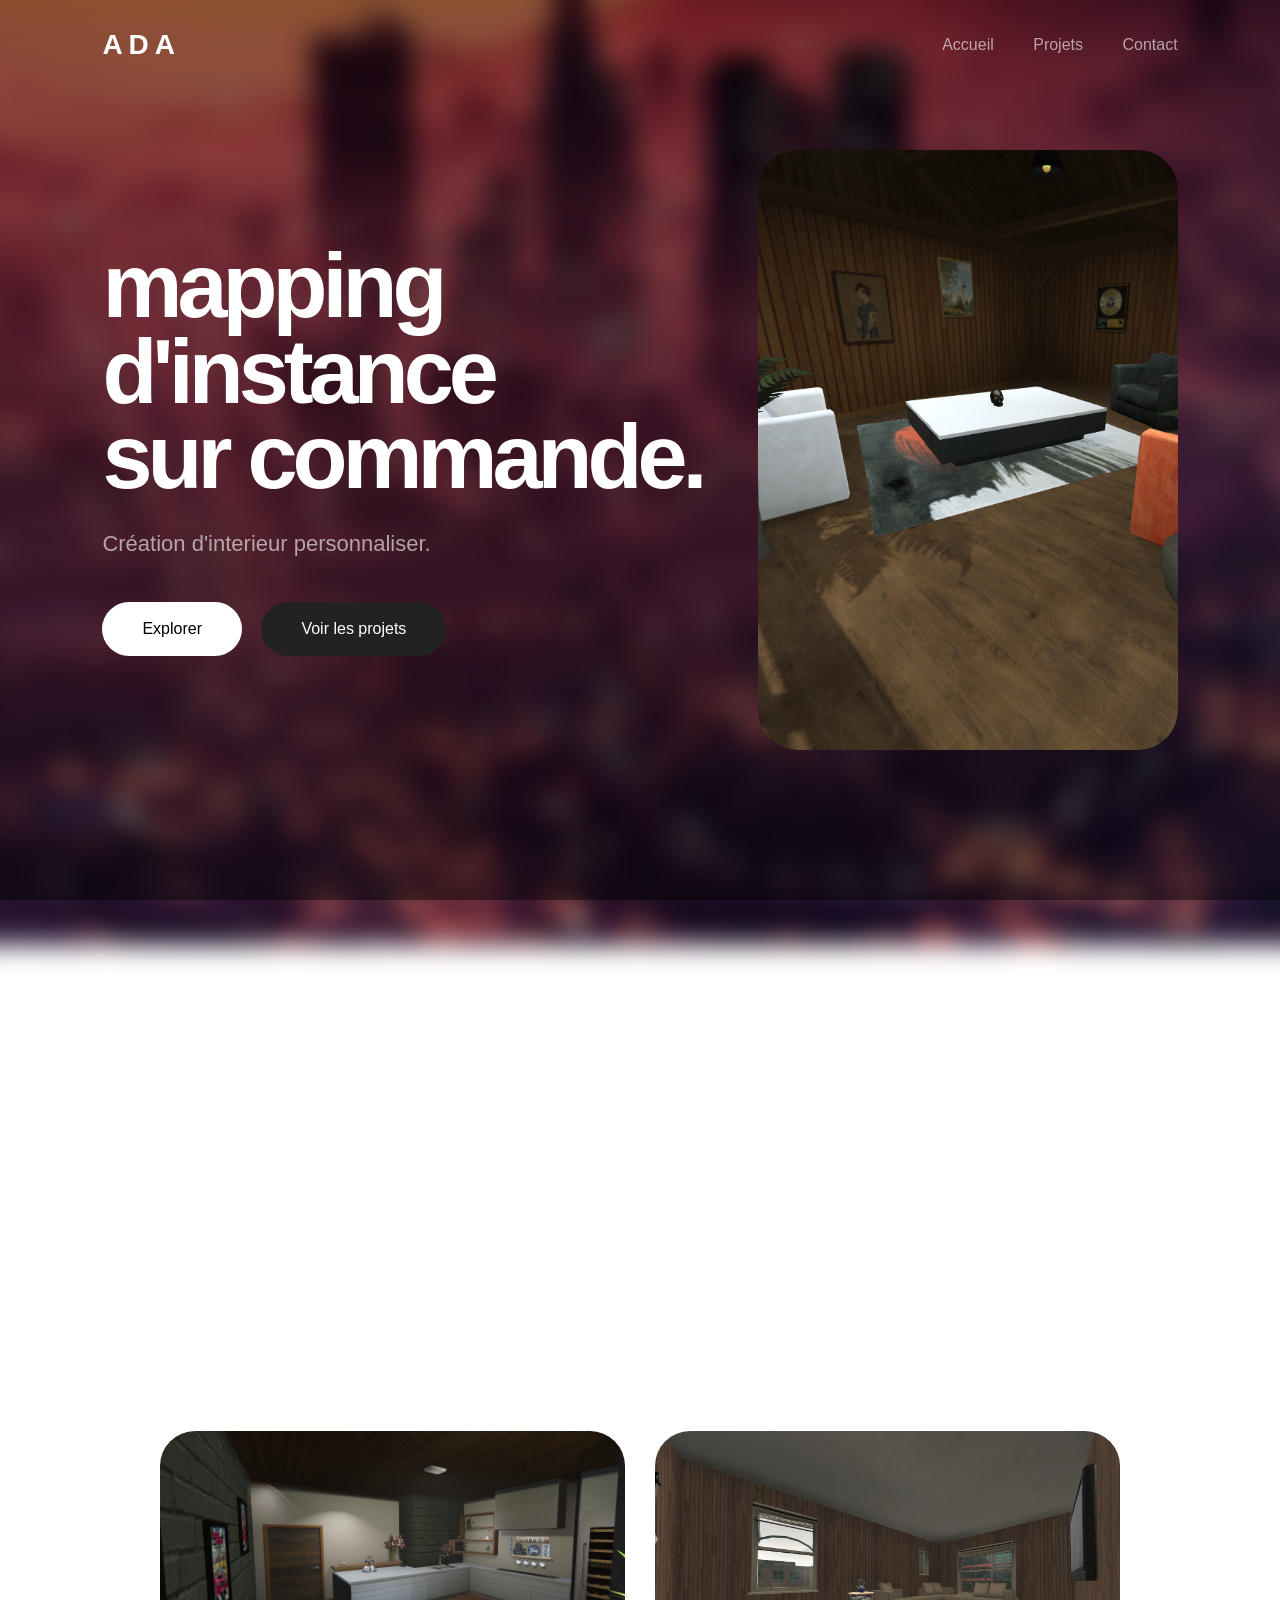
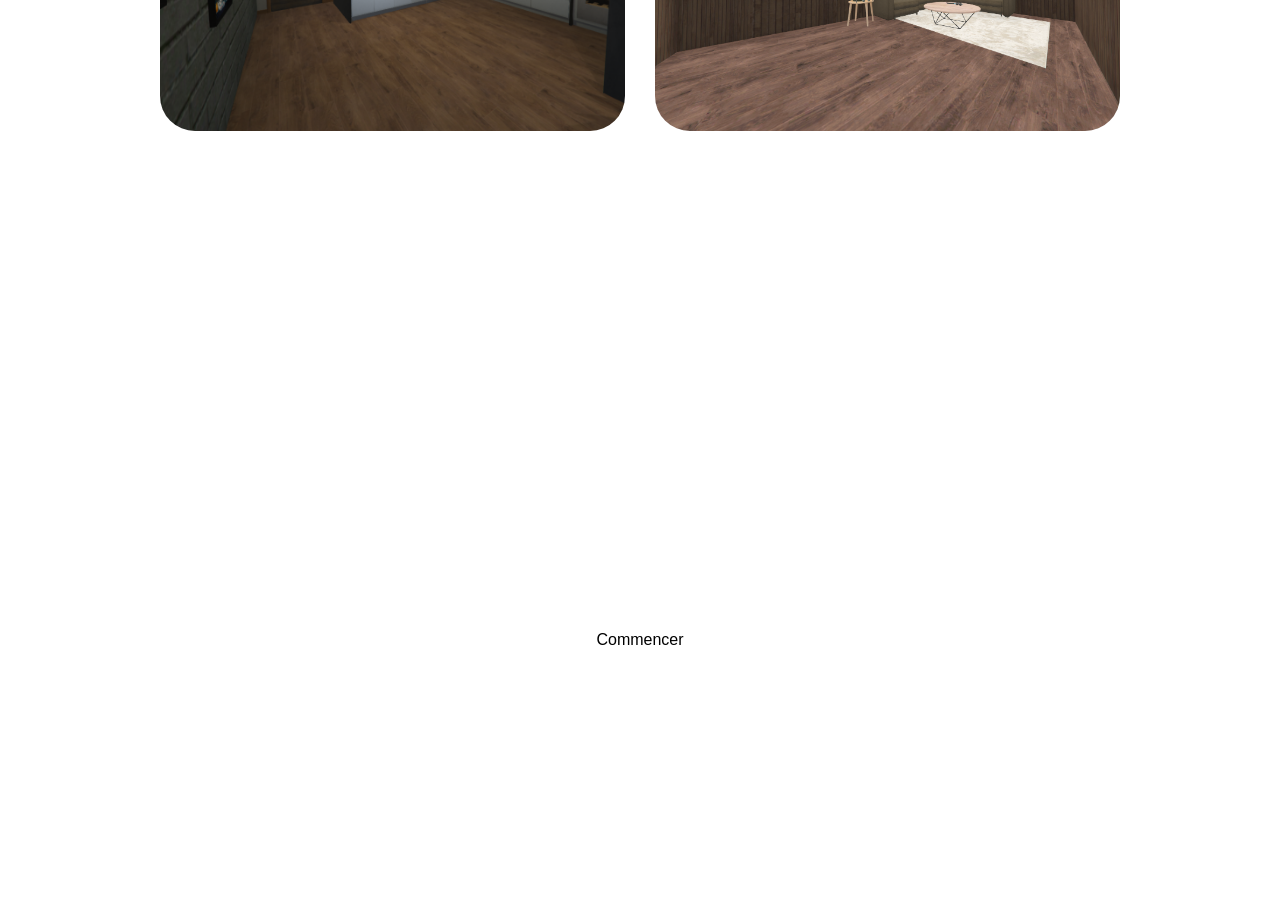
<file: index.html>
<!DOCTYPE html>
<html lang="fr">
<head>
<meta charset="UTF-8">
<meta name="viewport" content="width=device-width, initial-scale=1.0">

<title>Adéco</title>

<link rel="stylesheet" href="style.css">

</head>

<body>


<header>

<div class="logo">ADA</div>

<nav>
<a href="index.html">Accueil</a>
<a href="projets.html">Projets</a>
<a href="contact.html">Contact</a>
</nav>

</header>



<section class="hero">

<div class="hero-content">

<h1>
mapping<br>
d'instance<br>
sur commande.
</h1>

<p>
Création d'interieur 
personnaliser.
</p>


<div class="buttons">

<a href="#showcase" class="button">
Explorer
</a>

<a href="projets.html" class="second">
 Voir les projets
</a>

</div>

</div>


<div class="floating-card">

<img src="chalet1-1.png" alt="Image 1">


</div>


</section>



<section id="showcase" class="showcase"></section>


<h1>
Designes <br>
specifique.
</h1>


<div class="gallery">

<img src="chalet1-8.png">
<img src="aparte2-2.png">

</div>


</section>



<section class="final">

<h2>
Envoie moi un message pour un devis gratuit .
</h2>

<a href="contact.html" class="button">
Commencer
</a>

</section>



<script src="script.js"></script>

</body>
</html>
</file>
<file: style.css>
*{
margin:0;
padding:0;
box-sizing:border-box;
font-family:-apple-system,BlinkMacSystemFont,"Segoe UI",sans-serif;
}


body{

background:url("");

background-size:cover;
background-position:center;
background-attachment:fixed;

color:white;
overflow-x:hidden;

}

body::before{

content:"";

position:fixed;

top:0;
left:0;

width:100%;
height:100%;

background:url("fond d'ecran ada 9 16.jpg");

background-size:cover;
background-position:center;

filter:blur(12px);

transform:scale(1.1);

z-index:-2;

}

body::after{

content:"";

position:fixed;

top:0;
left:0;

width:100%;
height:100%;

background:rgba(0,0,0,.45);

z-index:-1;

}

header{

height:90px;
display:flex;
align-items:center;
justify-content:space-between;
padding:0 8%;
position:absolute;
width:100%;
z-index:10;

}



.logo{

font-size:28px;
font-weight:700;
letter-spacing:6px;

}



nav a{

color:white;
text-decoration:none;
margin-left:35px;
opacity:.6;
transition:.3s;

}


nav a:hover{

opacity:1;

}



/* HERO */


.hero{

height:100vh;

display:flex;
align-items:center;

padding:0 8%;

position:relative;

overflow:hidden;

}



.hero-content{

z-index:2;

animation:appear 1.5s ease;

}



h1{

font-size:90px;
line-height:.95;
letter-spacing:-5px;

}



p{

font-size:22px;
opacity:.6;
margin-top:30px;
max-width:500px;

}



.buttons{

margin-top:45px;

}



button{

padding:18px 40px;

border-radius:40px;

border:none;

font-size:16px;

cursor:pointer;

background:white;

transition:.4s;

}



button:hover{

transform:scale(1.08);

}



.second{

background:#222;
color:white;
margin-left:15px;

}



/* IMAGE FLOTTANTE */


.floating-card{

position:absolute;

right:8%;

width:420px;

height:600px;

border-radius:40px;

overflow:hidden;

animation:float 6s infinite ease-in-out;

}



.floating-card img{

width:100%;
height:100%;
object-fit:cover;

}



/* SHOWCASE */


.showcase{

padding:150px 8%;
text-align:center;

}



.showcase h2{

font-size:70px;
letter-spacing:-3px;

}





.box{

margin-top:80px;

height:700px;

border-radius:50px;

overflow:hidden;

}




.box img{

width:100%;
height:100%;
object-fit:cover;

}



/* FIN */


.final{

height:80vh;

display:flex;

flex-direction:column;

justify-content:center;

align-items:center;

}



.final h2{

font-size:60px;

margin-bottom:40px;

}



/* ANIMATIONS */


@keyframes appear{

from{

opacity:0;
transform:translateY(50px);

}

to{

opacity:1;
transform:translateY(0);

}

}



@keyframes float{

0%,100%{

transform:translateY(0);

}

50%{

transform:translateY(-30px);

}

}
.contact-hero{

    height:100vh;

    background:
    linear-gradient(
        rgba(0,0,0,0.5),
        rgba(0,0,0,0.5)
    ),
    url("Capture d'écran 2026-08-07 031521.png");

    background-size:cover;
    background-position:center;

    display:flex;
    justify-content:center;
    align-items:center;

}

.contact-box{

    background:rgba(0,0,0,0.45);

    backdrop-filter:blur(10px);

    padding:60px;

    border-radius:30px;

    text-align:center;

    color:white;

    width:500px;

}

.contact-box h1{

    font-size:60px;

    margin-bottom:20px;

}

.contact-box p{

    margin-bottom:30px;

    font-size:20px;

}

.contact-box button{

    padding:15px 35px;

    border:none;

    border-radius:30px;

    cursor:pointer;

    font-size:18px;

}
.projets{

padding:120px 8%;

}

.projets h1{

text-align:center;
font-size:60px;
margin-bottom:60px;

}

.grid{

display:grid;
grid-template-columns:repeat(auto-fit,minmax(350px,1fr));
gap:30px;

}

.grid img,
.grid video{

width:100%;
height:400px;

object-fit:cover;

border-radius:25px;

transition:0.4s;

}

.grid img:hover,
.grid video:hover{

transform:scale(1.03);

}
.projet{

position:relative;
width:100%;

}

.slider-image{

width:100%;
height:400px;
object-fit:cover;
border-radius:25px;

}

.prev,
.next{

position:absolute;
top:50%;
transform:translateY(-50%);

background:rgba(0,0,0,.5);
color:white;

border:none;

width:45px;
height:45px;

border-radius:50%;

cursor:pointer;

}

.prev{

left:15px;

}

.next{

right:15px;

}
html{

scroll-behavior:smooth;

}
.button,
.second{

display:inline-block;

padding:18px 40px;

border-radius:40px;

text-decoration:none;

font-size:16px;

transition:.4s;

cursor:pointer;

}

.button{

background:white;

color:black;

}

.second{

background:#222;

color:white;

margin-left:15px;

}

.button:hover,
.second:hover{

transform:scale(1.08);

}
/* IMAGES DU BAS ACCUEIL */

.gallery{

display:grid;
grid-template-columns:repeat(2,1fr);
gap:30px;

width:75%;
margin:60px auto;

}


.gallery img{

width:100%;
height:300px;

object-fit:cover;

border-radius:35px;

transition:0.4s;

}


.gallery img:hover{

transform:scale(1.03);

}
/* ========================= */
/* PAGE PROJETS */
/* ========================= */

.projets{

    padding:140px 8% 100px;

}

.projets h1{

    text-align:center;
    font-size:70px;
    margin-bottom:20px;
    letter-spacing:-3px;

}

.subtitle{

    text-align:center;
    opacity:.6;
    max-width:800px;
    margin:0 auto 80px;

}

/* ========================= */
/* CARTE PROJET */
/* ========================= */

.projet{

    background:#111;

    border-radius:35px;

    padding:35px;

    margin-bottom:60px;

    box-shadow:0 25px 60px rgba(0,0,0,.35);

}

.projet h2{

    font-size:34px;

    margin-bottom:30px;

}

/* ========================= */
/* SLIDER */
/* ========================= */

.slider{

    position:relative;

    width:100%;

}

.slider-image{

    width:100%;

    height:650px;

    object-fit:cover;

    border-radius:25px;

    transition:.4s;

}

/* ========================= */
/* FLECHES */
/* ========================= */

.prev,
.next{

    position:absolute;

    top:50%;

    transform:translateY(-50%);

    width:55px;

    height:55px;

    border:none;

    border-radius:50%;

    background:rgba(0,0,0,.45);

    color:white;

    font-size:24px;

    cursor:pointer;

    transition:.25s;

    backdrop-filter:blur(10px);

}

.prev{

    left:20px;

}

.next{

    right:20px;

}

.prev:hover,
.next:hover{

    background:white;

    color:rgb(127, 71, 133);

    transform:translateY(-50%) scale(1.1);

}

/* ========================= */
/* VIDEO */
/* ========================= */

.video-card{

    background:#111;

    border-radius:35px;

    padding:35px;

    margin-bottom:60px;

    box-shadow:0 25px 60px rgba(0,0,0,.35);

}

.video-card h2{

    margin-bottom:30px;

    font-size:34px;

}

.video-card video{

    width:100%;

    border-radius:25px;

}

/* ========================= */
/* RESPONSIVE */
/* ========================= */

@media(max-width:900px){

.projets h1{

    font-size:50px;

}

.slider-image{

    height:400px;

}

.prev,
.next{

    width:45px;
    height:45px;

}

}
</file>
